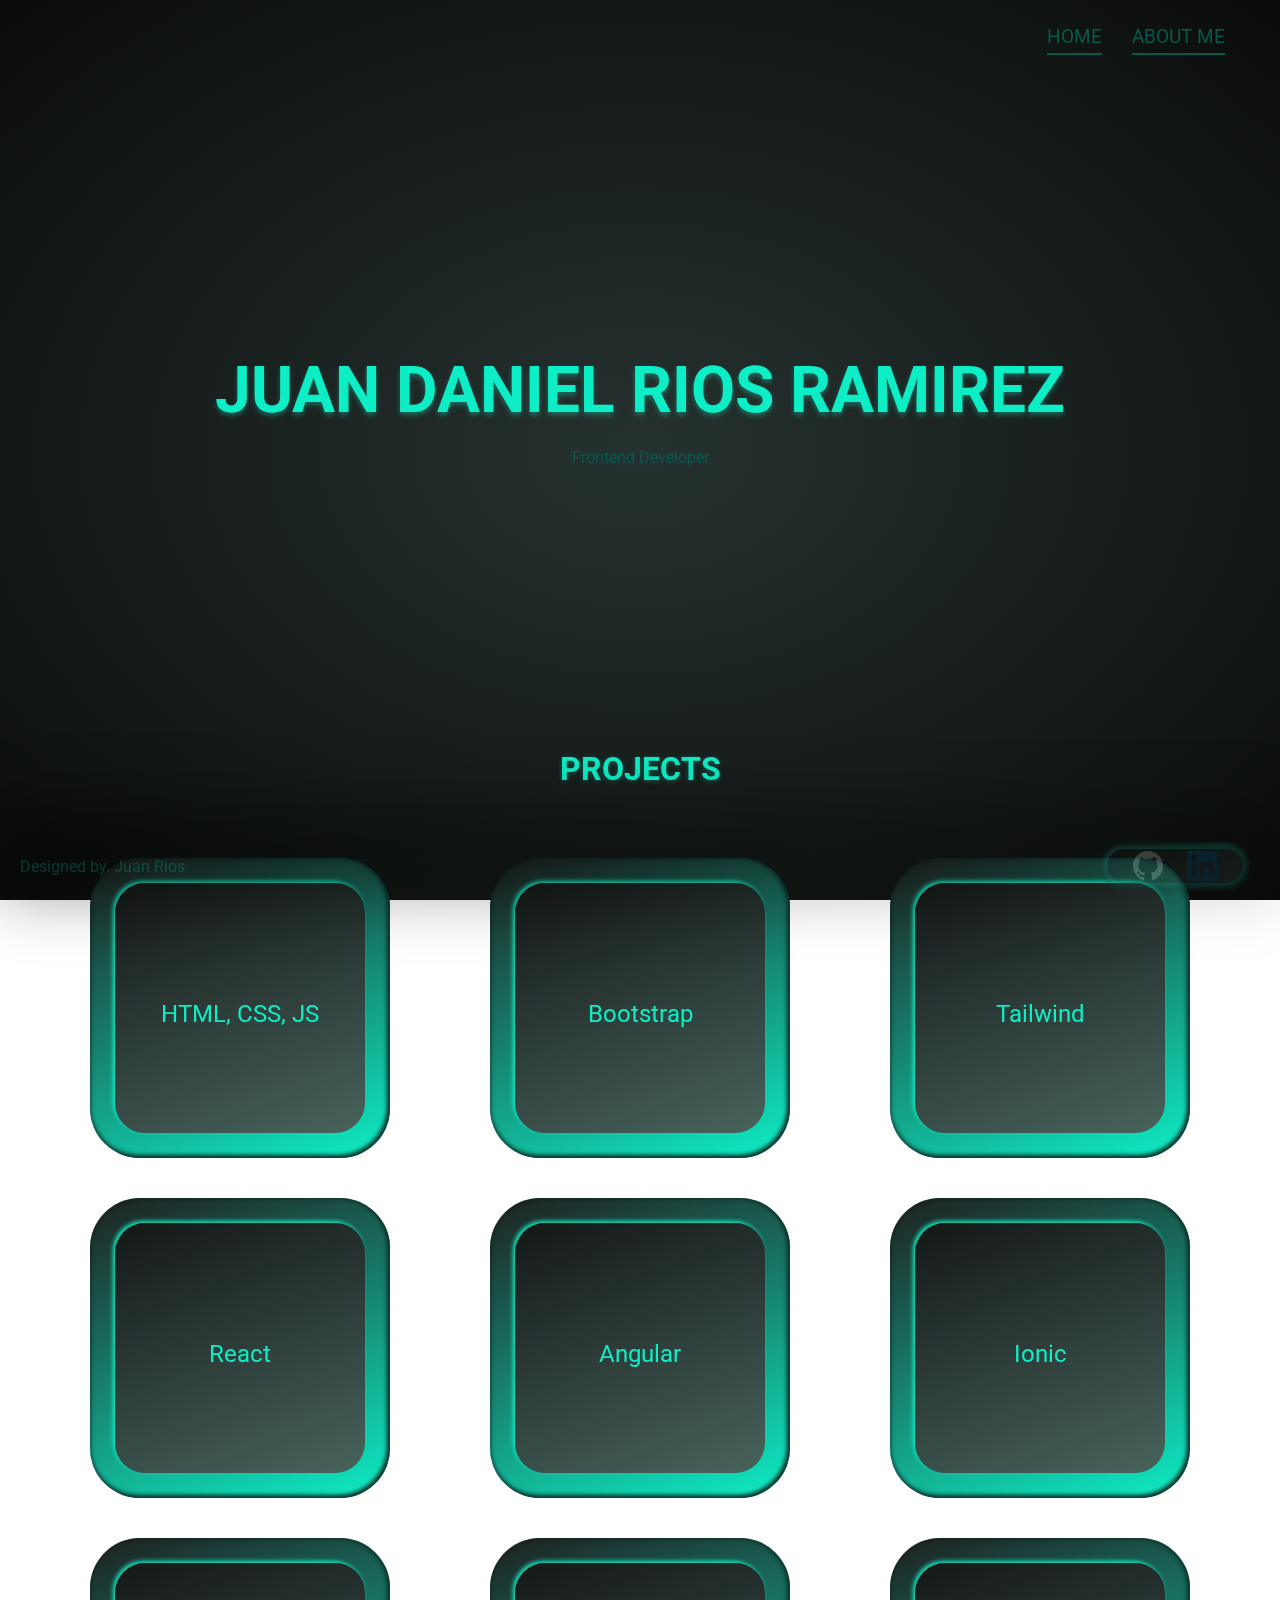
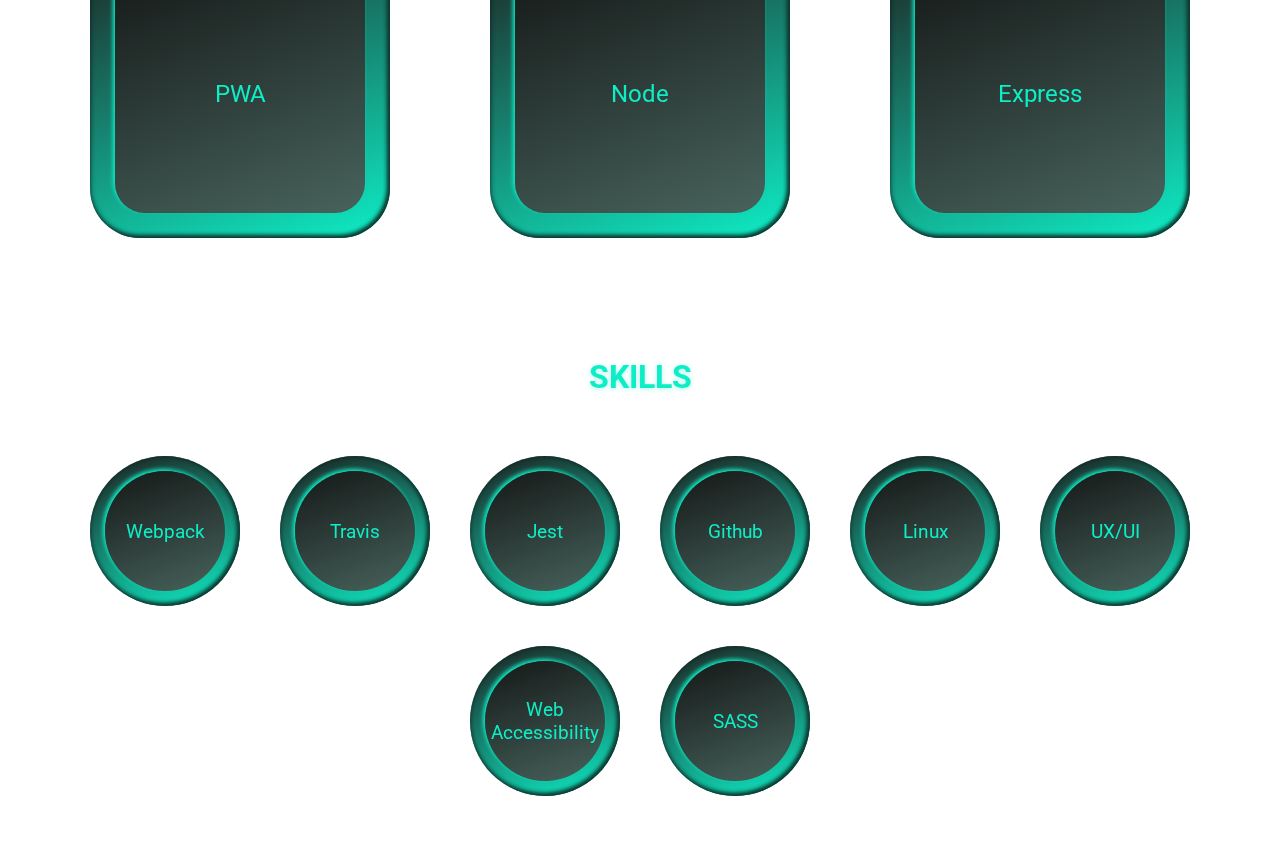
<file: index.html>
<!DOCTYPE html>
<html lang="en">

<head>
    <link rel="icon" href="./static/126482.svg">
    <link rel="stylesheet" href="./index.css">
    <meta charset="UTF-8">
    <meta name="viewport" content="width=device-width, initial-scale=1.0">
    <title>Juan Rios
    </title>
</head>

<body>
    <div class="fake-body">
    </div>
    <header class="header">
        <nav class="header__nav">
            <a href="/portfolio/">Home</a>
            <a href="/portfolio/aboutme">About Me</a>
        </nav>
    </header>

    <article class="hero">
        <h1>
            Juan Daniel Rios Ramirez
        </h1>
        <small>
      Frontend Developer
    </small>
    </article>

    <!-- projetcs -->

    <article class="projects">
        <h2>Projects</h2>
        <div class="cards__container">
            <div class="card__container">
                <div class="card__inner">
                    <p>HTML, CSS, JS</p>
                    <a href='https://jdrios-dev.github.io/travel-forest-web-html-sass/' target="_blank">
                        <button>Visit Project</button>
                    </a>
                </div>
            </div>
            <div class="card__container">
                <div class="card__inner">
                    <p>Bootstrap</p>
                    <a href='https://jdrios-dev.github.io/sleepy-mondays-bootstrap-webpage/' target="_blank">
                        <button>Visit Project</button>
                    </a>
                </div>
            </div>
            <div class="card__container">
                <div class="card__inner">
                    <p>Tailwind</p>
                    <a href='https://jdriosdev.github.io/tailwind/' target="_blank">
                        <button>Visit Project</button>
                    </a>
                </div>
            </div>
            <div class="card__container">
                <div class="card__inner">
                    <p>React</p>
                    <a href='https://react-journal-app.vercel.app/' target="_blank">
                        <button>Visit Project</button>
                    </a>
                </div>
            </div>
            <div class="card__container">
                <div class="card__inner">
                    <p>Angular</p>
                    <a href='https://peliculas-app-weld.vercel.app/home' target="_blank">
                        <button>Visit Project</button>
                    </a>
                </div>
            </div>
            <div class="card__container">
                <div class="card__inner">
                    <p>Ionic</p>
                    <a href='https://ionic-wishapp-angular.vercel.app/tabs/tab1' target="_blank">
                        <button>Visit Project</button>
                    </a>
                </div>
            </div>
            <div class="card__container">
                <div class="card__inner">
                    <p>PWA</p>
                    <a href='https://calc-react-pwa.vercel.app/' target="_blank">
                        <button>Visit Project</button>
                    </a>
                </div>
            </div>
            <div class="card__container">
                <div class="card__inner">
                    <p>Node</p>
                    <a href='https://calendar-app-backend-jd.herokuapp.com/' target="_blank">
                        <button>Visit Project</button>
                    </a>
                </div>
            </div>
            <div class="card__container">
                <div class="card__inner">
                    <p>Express</p>
                    <a href='https://express-blog-just-me.herokuapp.com/' target="_blank">
                        <button>Visit Project</button>
                    </a>
                </div>
            </div>
        </div>

    </article>

    <!-- SKILLS -->

    <article class="skills">
        <h2> Skills</h2>
        <div class="skills__container">
            <div class="card__skills--container">
                <div class="card__skills--inner">
                    <p>Webpack</p>
                </div>
            </div>
            <div class="card__skills--container">
                <div class="card__skills--inner">
                    <p>Travis</p>
                </div>
            </div>
            <div class="card__skills--container">
                <div class="card__skills--inner">
                    <p>Jest</p>
                </div>
            </div>
            <div class="card__skills--container">
                <div class="card__skills--inner">
                    <p>Github</p>
                </div>
            </div>
            <div class="card__skills--container">
                <div class="card__skills--inner">
                    <p>Linux</p>
                </div>
            </div>
            <div class="card__skills--container">
                <div class="card__skills--inner">
                    <p>UX/UI</p>
                </div>
            </div>
            <div class="card__skills--container">
                <div class="card__skills--inner">
                    <p>Web Accessibility</p>
                </div>
            </div>
            <div class="card__skills--container">
                <div class="card__skills--inner">
                    <p>SASS</p>
                </div>
            </div>
        </div>
    </article>


    <!-- footer -->
    <div class="bottom-shadow">

    </div>
    <footer class="footer">
        <p>
            Designed by. Juan Rios
        </p>
        <div class="footer__container--link">
            <div class="footer__inner--link">
                <a href="https://github.com/jdriosdev" target="_blank">
                    <svg class="footer__link--github" height="32" viewBox="0 0 16 16" version="1.1" width="32" aria-hidden="true"><path fill-rule="evenodd" d="M8 0C3.58 0 0 3.58 0 8c0 3.54 2.29 6.53 5.47 7.59.4.07.55-.17.55-.38 0-.19-.01-.82-.01-1.49-2.01.37-2.53-.49-2.69-.94-.09-.23-.48-.94-.82-1.13-.28-.15-.68-.52-.01-.53.63-.01 1.08.58 1.23.82.72 1.21 1.87.87 2.33.66.07-.52.28-.87.51-1.07-1.78-.2-3.64-.89-3.64-3.95 0-.87.31-1.59.82-2.15-.08-.2-.36-1.02.08-2.12 0 0 .67-.21 2.2.82.64-.18 1.32-.27 2-.27.68 0 1.36.09 2 .27 1.53-1.04 2.2-.82 2.2-.82.44 1.1.16 1.92.08 2.12.51.56.82 1.27.82 2.15 0 3.07-1.87 3.75-3.65 3.95.29.25.54.73.54 1.48 0 1.07-.01 1.93-.01 2.2 0 .21.15.46.55.38A8.013 8.013 0 0016 8c0-4.42-3.58-8-8-8z"></path></svg>
                </a>
                <a href="https://www.linkedin.com/in/jdriosdev/" target="_blank">
                    <img class='linkedin' src="./static/linkedin.png" alt="linkedin link Juan Rios">
                </a>
            </div>
        </div>
    </footer>


</body>

</html>
</file>
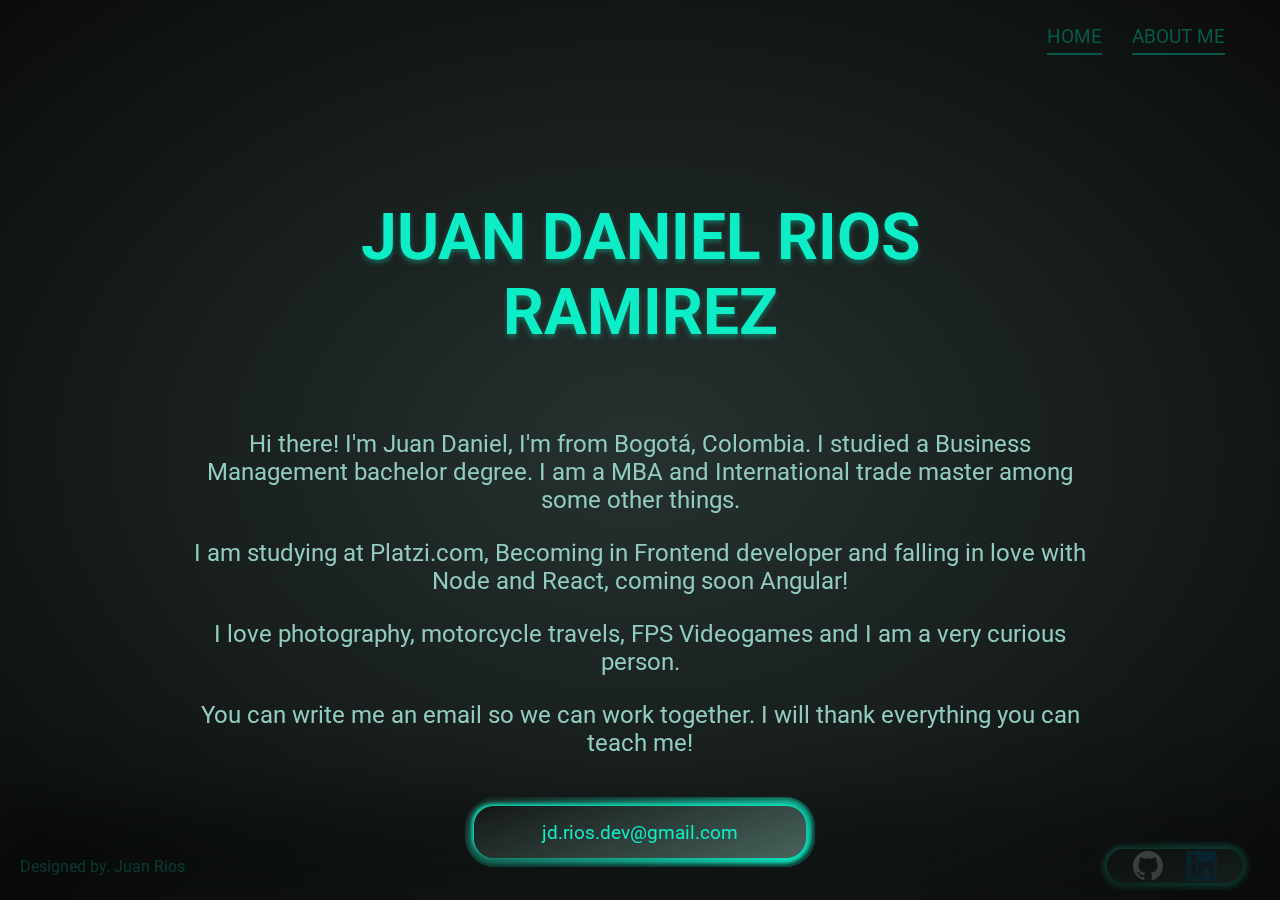
<file: aboutme.html>
<!DOCTYPE html>
<html lang="en">

<head>
    <link rel="icon" href="./static/126482.svg">
    <link rel="stylesheet" href="./index.css">
    <meta charset="UTF-8">
    <meta name="viewport" content="width=device-width, initial-scale=1.0">
    <title>About Me</title>
</head>

<body>

    <header class="header">
        <nav class="header__nav">
            <a href="/portfolio/">Home</a>
            <a href="/portfolio/aboutme">About Me</a>
        </nav>
    </header>

    <div class="fake-body">
    </div>

    <div class="personal__info">
        <h1>
            Juan Daniel Rios Ramirez
        </h1>
        <div class="personal__info--resumen">
            <p>
                Hi there! I'm Juan Daniel, I'm from Bogotá, Colombia. I studied a Business Management bachelor degree. I am a MBA and International trade master among some other things. </p>
            <p>I am studying at Platzi.com, Becoming in Frontend developer and falling in love with Node and React, coming soon Angular! </p>
            <p>I love photography, motorcycle travels, FPS Videogames and I am a very curious person. </p>
            <p>You can write me an email so we can work together. I will thank everything you can teach me!</p>


            <div class="card__email--container">
                <a class="card__email--inner" href="mailto: jd.rios.dev@gmail.com">
                    <span> jd.rios.dev@gmail.com</span>
                </a>
            </div>
        </div>
    </div>

    <!-- footer -->
    <div class="bottom-shadow">

    </div>
    <footer class="footer">
        <p>
            Designed by. Juan Rios
        </p>
        <div class="footer__container--link">
            <div class="footer__inner--link">
                <a href="https://github.com/jdriosdev" target="_blank">
                    <svg class="footer__link--github" height="32" viewBox="0 0 16 16" version="1.1" width="32" aria-hidden="true"><path fill-rule="evenodd" d="M8 0C3.58 0 0 3.58 0 8c0 3.54 2.29 6.53 5.47 7.59.4.07.55-.17.55-.38 0-.19-.01-.82-.01-1.49-2.01.37-2.53-.49-2.69-.94-.09-.23-.48-.94-.82-1.13-.28-.15-.68-.52-.01-.53.63-.01 1.08.58 1.23.82.72 1.21 1.87.87 2.33.66.07-.52.28-.87.51-1.07-1.78-.2-3.64-.89-3.64-3.95 0-.87.31-1.59.82-2.15-.08-.2-.36-1.02.08-2.12 0 0 .67-.21 2.2.82.64-.18 1.32-.27 2-.27.68 0 1.36.09 2 .27 1.53-1.04 2.2-.82 2.2-.82.44 1.1.16 1.92.08 2.12.51.56.82 1.27.82 2.15 0 3.07-1.87 3.75-3.65 3.95.29.25.54.73.54 1.48 0 1.07-.01 1.93-.01 2.2 0 .21.15.46.55.38A8.013 8.013 0 0016 8c0-4.42-3.58-8-8-8z"></path></svg>
                </a>
                <a href="https://www.linkedin.com/in/jdriosdev/" target="_blank">
                    <img class='linkedin' src="./static/linkedin.png" alt="linkedin link Juan Rios">
                </a>
            </div>
        </div>
    </footer>
</body>

</html>
</file>
<file: index.css>
@import url('https://fonts.googleapis.com/css2?family=Roboto:wght@300;400;500;700&display=swap');

* {
  margin: 0;
  padding: 0;
  box-sizing: border-box;
  font-family: 'Roboto', sans-serif;
}

a{
  text-decoration: none;
}

.fake-body {
  background-image: radial-gradient(#263230, #0A0C0B);
  height: 100vh;
  position: fixed;  
  width: 100vw;
}

.header {
  display: flex;
  height: 90px;
  justify-content: flex-end;  
  opacity: .2;
  position: fixed;
  padding:  10px;
  transition: .3s;
  transition-delay: .3s;
  width: 100%;
  z-index: 100;
}

.header:hover {
  opacity: 1;
}

.header__nav {
  display: flex;
  height: auto;
  justify-content: flex-end;
  margin: 0 auto;
  max-width: 1200px;
  width: 100%;
}

.header__nav a {
  border-bottom: 2px solid #08594B;
  color: #08594B;
  font-size: 1.2rem;  
  height:30px;
  margin: 15px;
  text-decoration: none;
  text-transform: uppercase;
  transition: .5s;
}

.header__nav a:hover {
  border-bottom: 2px solid #0EEEC6;
  color: #0EEEC6;
  font-weight: bold;
}

.hero {
  align-items: center;
  display: flex;
  flex-direction: column;
  height: 700px;
  justify-content: center;
  max-width: 1200px;
  margin: 0 auto;
  padding-top: 50px;  
  padding: 50px;
  position: relative;
  top: 50px;
  text-align: center;
  width: 100%;
  z-index: 20;
}

.hero h1 {
  color: #0EEEC6;
  font-size: 4rem;
  margin: 20px;
  text-transform: uppercase;
  text-shadow: 0px 3px 5px #0eeec557;
}

.hero small {
  color: #08594B;
  font-size: 1rem;
}

/**PROJECTS*/

.projects{
  height: auto;
  padding-top: 50px;  
  position: relative;
  z-index: 10;
}

.projects h2, .skills h2 {
  color: #0EEEC6;
  font-size: 2rem;
  text-align: center;
  text-transform: uppercase;
  text-shadow: 0px 1px 5px #0eeec557;
}

.cards__container {
  display: flex;
  flex-wrap: wrap;
  justify-content: space-around;
  margin: 0 auto;
  max-width: 1200px;
  position: relative;
  top: 50px;
  z-index: 10;
}

.card__container {
  background-image: linear-gradient(160deg,#1E1F1F, #0EEEC6);
  border-radius: 50px;
  box-shadow:inset -2px -2px 4px 0px #0c3a32, inset  -1px -1px 5px 1px #0d1d19d5;
  height: 300px;
  margin: 20px;
  padding: 25px;
  width: 300px;
}

.card__inner {
  align-items: center;
  border-radius: 30px;
  box-shadow: -2px -2px 4px 0px #0EEEC6;
  background-image: linear-gradient(160deg,#141817, #48635c);
  color: #0EEEC6;
  display: flex;
  flex-direction: column;
  font-size: 1.2rem;
  height: 100%;
  justify-content: center;
  transition: .5s;
  width: 100%;
}

.card__inner p {
  font-size: 1.5rem;
  margin-top: 23%;
  text-shadow: 4px 4px 4px 4px#ee420e;
}

.card__inner button{
  background-color: #263230;
  border: none;
  border-radius: 5px;
  color: #0EEEC6;
  cursor: pointer;
  margin: 10px;
  opacity: 0;
  outline: 2px solid #0EEEC6;
  padding: 5px 10px;
  position: relative;
  transition: .3s;
}

.card__inner:hover button{
  opacity: 1;
}

/* SKILLS */

.skills {
  display: flex;
  flex-wrap: wrap;
  justify-content: space-around;
  max-width: 1200px;
  margin: 100px auto;
  position: relative;
  top: 50px;
  z-index: 10;
}

.skills__container{
  display: flex;
  flex-wrap: wrap;
  justify-content: center;
  margin-top: 40px;
}

.card__skills--container {
  background-image: linear-gradient(160deg,#1E1F1F, #0EEEC6);
  border-radius: 50%;
  box-shadow:inset -2px -2px 4px 0px #0c3a32, inset  -1px -1px 5px 1px #0d1d19d5;
  height: 150px;
  margin: 20px;
  padding: 15px;
  width: 150px;
}

.card__skills--inner {
  width: 100%;
  height: 100%;
  border-radius: 50%;
  box-shadow: -2px -2px 4px 0px #0EEEC6;
  background-image: linear-gradient(160deg,#141817, #48635c);
  display: flex;
  align-items: center;
  justify-content: center;
  color: #0EEEC6;
  font-size: 1.2rem;
  display: flex;
  flex-direction: column;
  transition: .5s;
}

.card__skills--inner  p {
  text-shadow: 4px 4px 4px 4px#ee420e;
  text-align: center;
}

.bottom-shadow {
  position: fixed;
  z-index: 10;
  bottom: 0;
  height: 100px;
  width: 100%;
  filter: blur(30px);
  background-image: linear-gradient(90deg,rgba(0, 0, 0, 0.342), rgba(0, 0, 0, 0.144));
}

.footer {
  z-index: 30;
  width: 100%;
  padding: 0 20px;
  position: fixed;
  bottom: 0;
  display: flex;
  justify-content: space-between;
  align-items: center;
  opacity: .2;
  transition: .5s;
  color: #0EEEC6;
  
}

.footer:hover {
  opacity: 1;
}

.footer__container--link {
  width: 150px;
  height: auto;
  border-radius: 50px;
  box-shadow:inset -2px -2px 4px 0px #0c3a32, 
  inset  -1px -1px 5px 1px #0d1d19d5;
  padding: 7px;
  margin: 10px;
  background-image: linear-gradient(160deg,#1E1F1F, #0EEEC6);
}

.footer__inner--link {
  width: 100%;
  height: 100%;
  border-radius: 30px;
  box-shadow: -2px -2px 4px 0px #0EEEC6;
  background-image: linear-gradient(160deg,#141817, #48635c);
  display: flex;
  align-items: center;
  justify-content: space-evenly;
  color: #0EEEC6;
  font-size: 1.2rem;
  transition: .5s;
  padding: 2px;
}

.footer__inner--link a,  .footer__inner--link a svg{
  height: 30px;
  width: 30px;
  fill: white;
}

.linkedin {
  width: 30px;
  height: 30px;
}

/* PERSONAL INFO */

.personal__info {
  z-index: 20;
  width: 100%;
  max-width: 1200px;
  position: relative;
  top: 100px;
  margin: 0px auto;
}

.personal__info h1 {
  color: #0EEEC6;
  font-size: 4rem;
  text-transform: uppercase;
  text-shadow: 0px 3px 5px #0eeec557;
  width: 100%;
  max-width: 700px;
  margin: 0px auto 80px;
  padding-top: 100px;
  text-align: center;
} 

.personal__info .personal__info--resumen {
  width: 100%;
  max-width: 900px;
  margin: 0 auto;
  text-align: center;
}

.personal__info .personal__info--resumen {
  margin-bottom: 25px;
  color: #92ccc1;
  font-size: 1.5rem;
}

.card__email--container {
  background-image: linear-gradient(160deg,#1E1F1F, #0EEEC6);
  border-radius: 30px;
  box-shadow:inset -2px -2px 4px 0px #0c3a32, inset  -1px -1px 5px 1px #0d1d19d5;
  width: 350px;
  height: 70px;
  margin: 40px auto;
  padding: 9px;
}

.card__email--inner {
  width: 100%;
  height: 100%;
  border-radius: 20px;
  box-shadow: -2px -2px 4px 0px #0EEEC6;
  background-image: linear-gradient(160deg,#141817, #48635c);
  display: flex;
  align-items: center;
  justify-content: center;
  color: #0EEEC6;
  font-size: 1.2rem;
  display: flex;
  transition: .5s;
}

.card__email--inner  p {
  text-align: center;
  margin: 0;
}

.personal__info--resumen p {
  margin-bottom: 25px;
}
</file>
